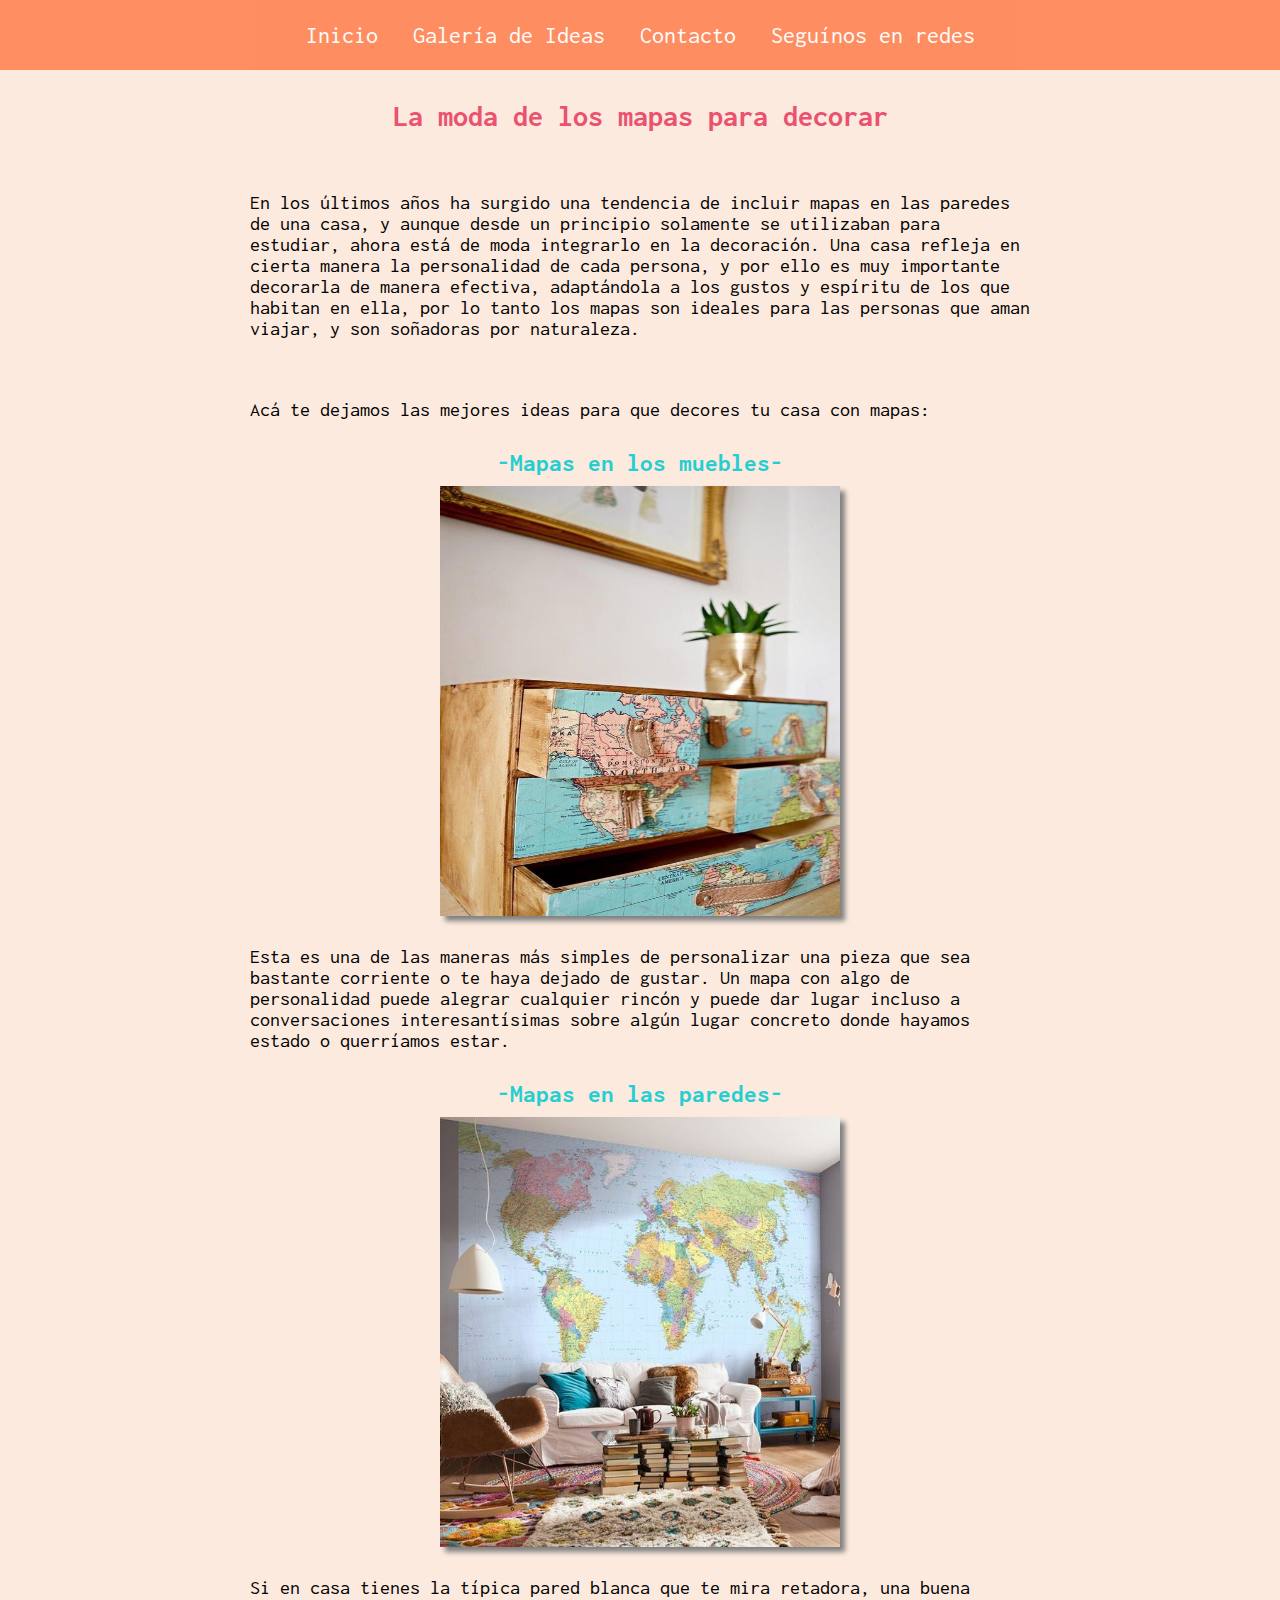
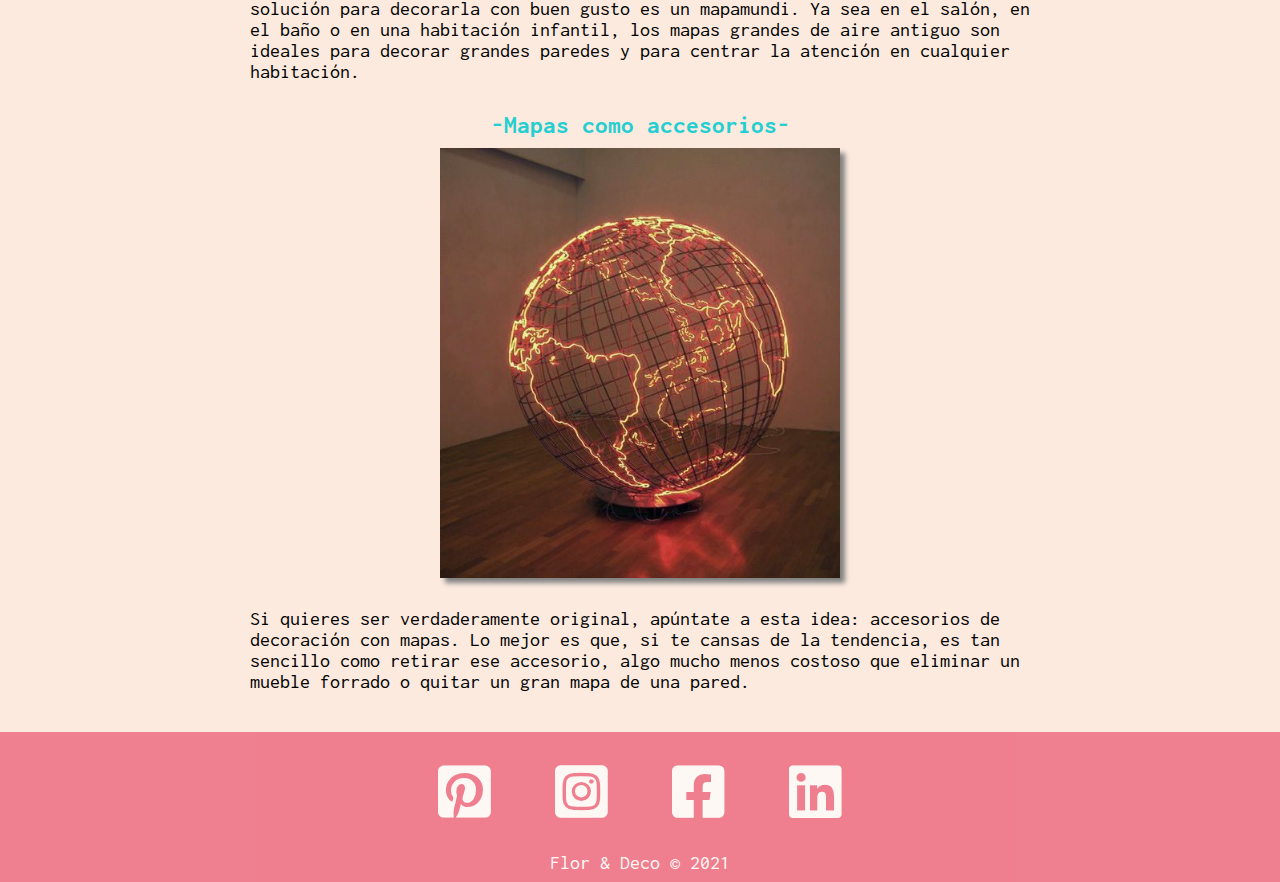
<file: article-maps.html>
<!DOCTYPE html>
<html lang="en">
<head>
    <meta charset="UTF-8">
    <meta http-equiv="X-UA-Compatible" content="IE=edge">
    <meta name="viewport" content="width=device-width, initial-scale=1.0">
    <link rel="stylesheet" href="css/styles.css">
    <link rel="shortcut icon" href="img/icono.png">
    <title>Flor & Deco</title>
</head>
<body>
    <nav>
        <div>
            <a target="_top" href="index.html" title="Inicio"><li>Inicio</li></a>
            <a target="_top" href="gallery.html" title="Galería de Ideas"><li>Galería de Ideas</li></a>
            <a target="_top" href="contact.html"><li>Contacto</li></a>
            <a href="#footer"><li>Seguínos en redes</li></a>
        </div>
    </nav>
    <h2 class="articulo-titulo">La moda de los mapas para decorar</h2>
    <div class="articulo">
        <p>
            En los últimos años ha surgido una tendencia de incluir mapas en las paredes de una casa, y aunque desde un principio solamente se utilizaban para estudiar, ahora está de moda integrarlo en la decoración. Una casa refleja en cierta manera la personalidad de cada persona, y por ello es muy importante decorarla de manera efectiva, adaptándola a los gustos y espíritu de los que habitan en ella, por lo tanto los mapas son ideales para las personas que aman viajar, y son soñadoras por naturaleza.
        </p>
        <p>
            Acá te dejamos las mejores ideas para que decores tu casa con mapas:
        </p>
        <h3>-Mapas en los muebles-</h3>
        <img src="img/map-2.jpg" alt="">
        <p>Esta es una de las maneras más simples de personalizar una pieza que sea bastante corriente o te haya dejado de gustar. Un mapa con algo de personalidad puede alegrar cualquier rincón y puede dar lugar incluso a conversaciones interesantísimas sobre algún lugar concreto donde hayamos estado o querríamos estar.</p>
        <h3>-Mapas en las paredes-</h3>
        <img src="img/map-3.jpg" alt="">
        <p>Si en casa tienes la típica pared blanca que te mira retadora, una buena solución para decorarla con buen gusto es un mapamundi. Ya sea en el salón, en el baño o en una habitación infantil,  los mapas grandes de aire antiguo son ideales para decorar grandes paredes y para centrar la atención en cualquier habitación.</p>
        <h3>-Mapas como accesorios-</h3>

        <img src="img/map-1.jpg" alt="">
        <p>
            Si quieres ser verdaderamente original, apúntate a esta idea: accesorios de decoración con mapas. Lo mejor es que, si te cansas de la tendencia, es tan sencillo como retirar ese accesorio, algo mucho menos costoso que eliminar un mueble forrado o quitar un gran mapa de una pared.
        </p>
    </div>
    <footer id="footer">
        <iframe id="iframe-footer" name="iframe-footer" src="footer.html" scrolling = "no"></iframe>
    </footer>
</body>
</html>
</file>
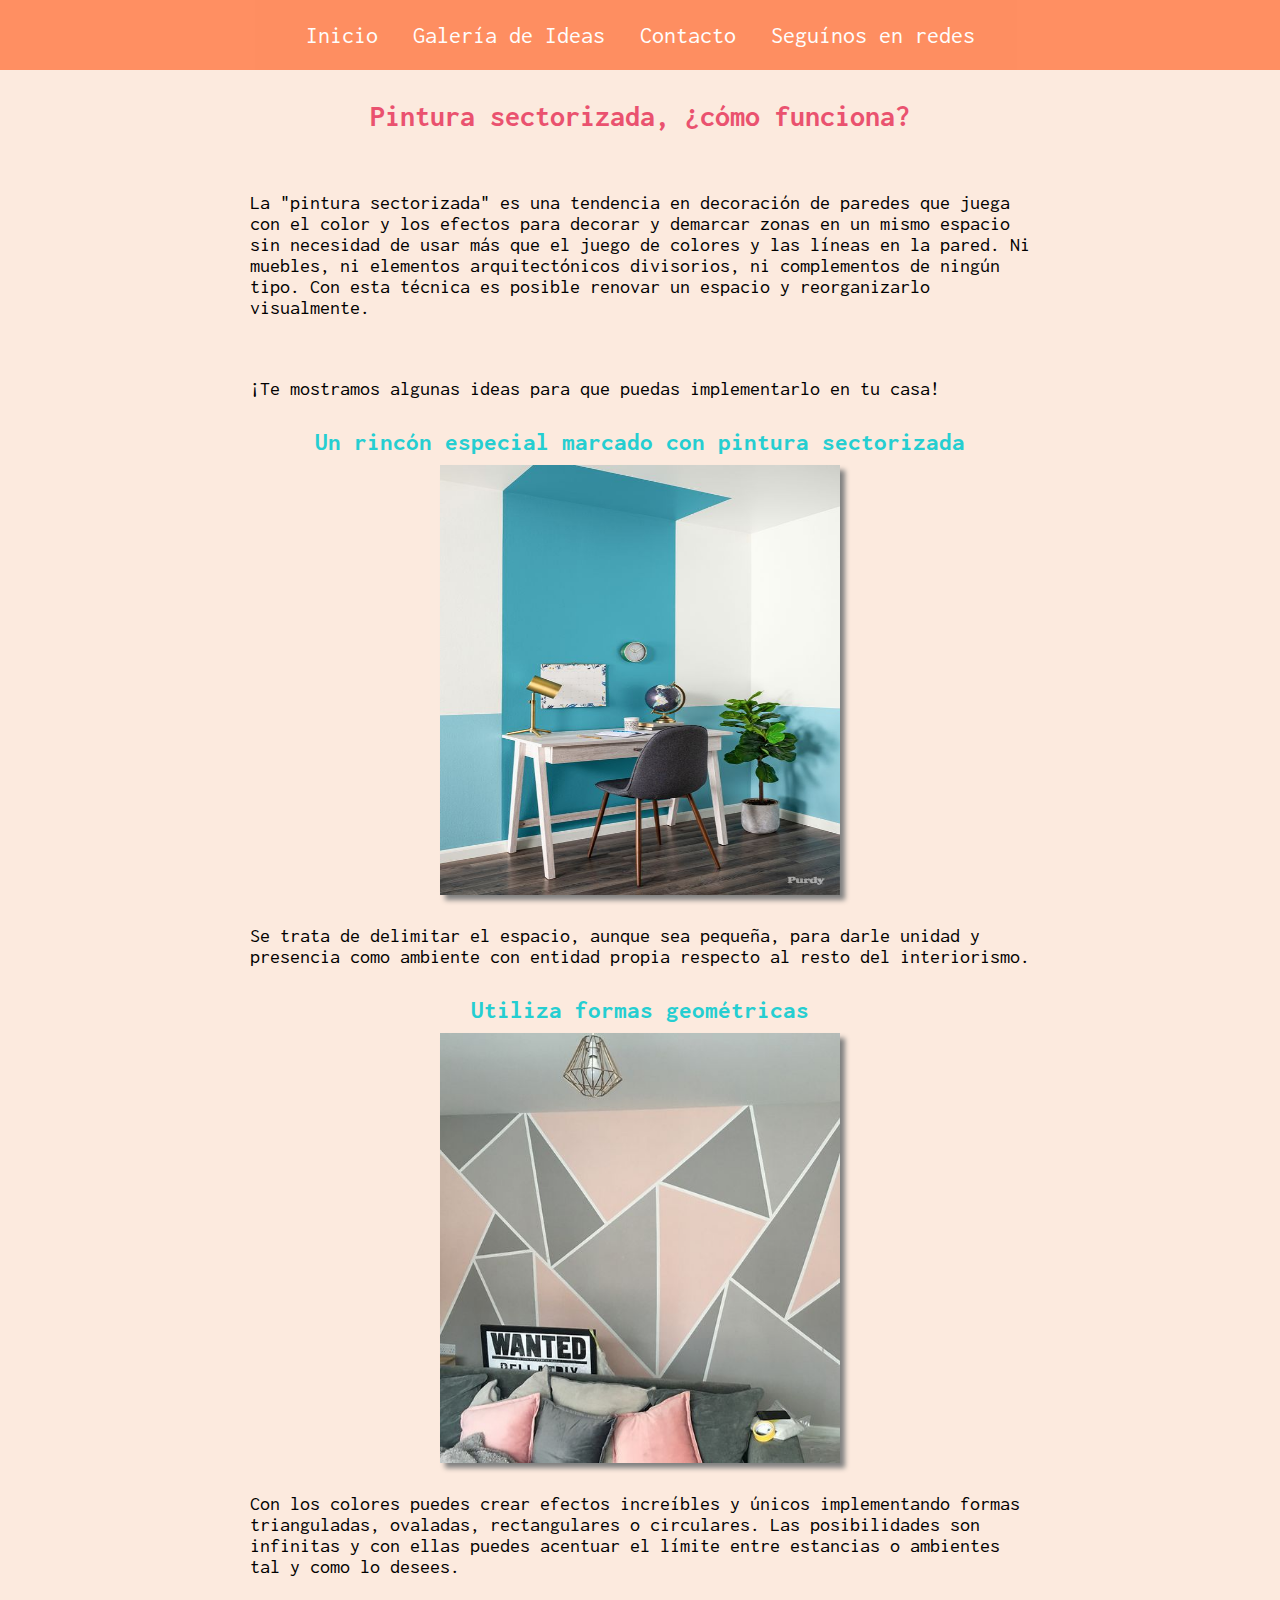
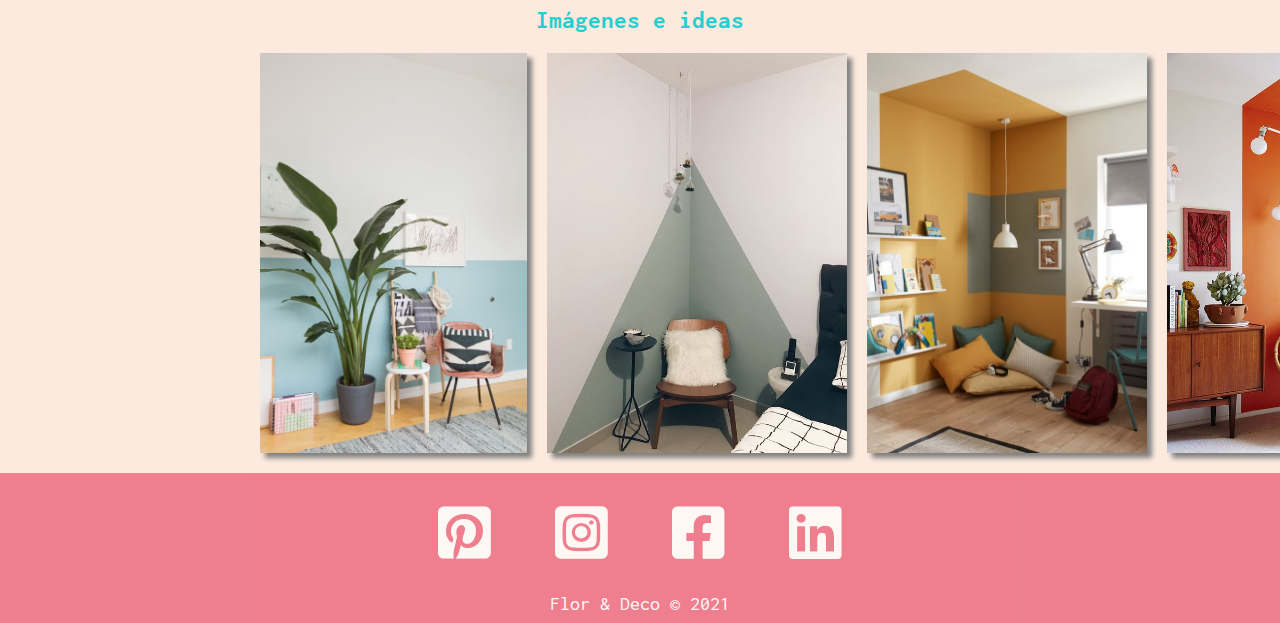
<file: article-painting.html>
<!DOCTYPE html>
<html lang="en">
<head>
    <meta charset="UTF-8">
    <meta http-equiv="X-UA-Compatible" content="IE=edge">
    <meta name="viewport" content="width=device-width, initial-scale=1.0">
    <link rel="stylesheet" href="css/styles.css">
    <link rel="shortcut icon" href="img/icono.png">

    <title>Flor & Deco</title>
</head>
<body>
    <nav>
        <div>
            <a target="_top" href="index.html" title="Inicio"><li>Inicio</li></a>
            <a target="_top" href="gallery.html" title="Galería de Ideas"><li>Galería de Ideas</li></a>
            <a target="_top" href="contact.html"><li>Contacto</li></a>
            <a href="#footer"><li>Seguínos en redes</li></a>
        </div>
    </nav>
    <h2 class="articulo-titulo">Pintura sectorizada, ¿cómo funciona?</h2>
    <div class="articulo">
        <p>
            La "pintura sectorizada" es una tendencia en decoración de paredes que juega con el color y los efectos para decorar y demarcar zonas en un mismo espacio sin necesidad de usar más que el juego de colores y las líneas en la pared. Ni muebles, ni elementos arquitectónicos divisorios, ni complementos de ningún tipo. Con esta técnica es posible renovar un espacio y reorganizarlo visualmente.
        </p>
        <p>
            ¡Te mostramos algunas ideas para que puedas implementarlo en tu casa!
        </p>
        <h3>Un rincón especial marcado con pintura sectorizada</h3>
        <img src="img/paint-1.jpg" alt="">
        <p>Se trata de delimitar el espacio, aunque sea pequeña, para darle unidad y presencia como ambiente con entidad propia respecto al resto del interiorismo.</p>
        <h3>Utiliza formas geométricas</h3>
        <img src="img/paint-2.jpg" alt="">
        <p>Con los colores puedes crear efectos increíbles y únicos implementando formas trianguladas, ovaladas, rectangulares o circulares. Las posibilidades son infinitas y con ellas puedes acentuar el límite entre estancias o ambientes tal y como lo desees.</p>
        <h3>Imágenes e ideas</h3>
        <div id="vista">
            <img src="img/paint-3.jpg" alt="">
            <img src="img/paint-4.jpg" alt="">
            <img src="img/paint-5.jpg" alt="">
            <img src="img/paint-6.jpg" alt="">
            <img src="img/paint-7.jpg" alt="">
            <img src="img/paint-8.jpg" alt="">
            

        </div>
    </div>
    <footer id="footer">
        <iframe id="iframe-footer" name="iframe-footer" src="footer.html" scrolling = "no"></iframe>
    </footer>
</body>
</html>
</file>
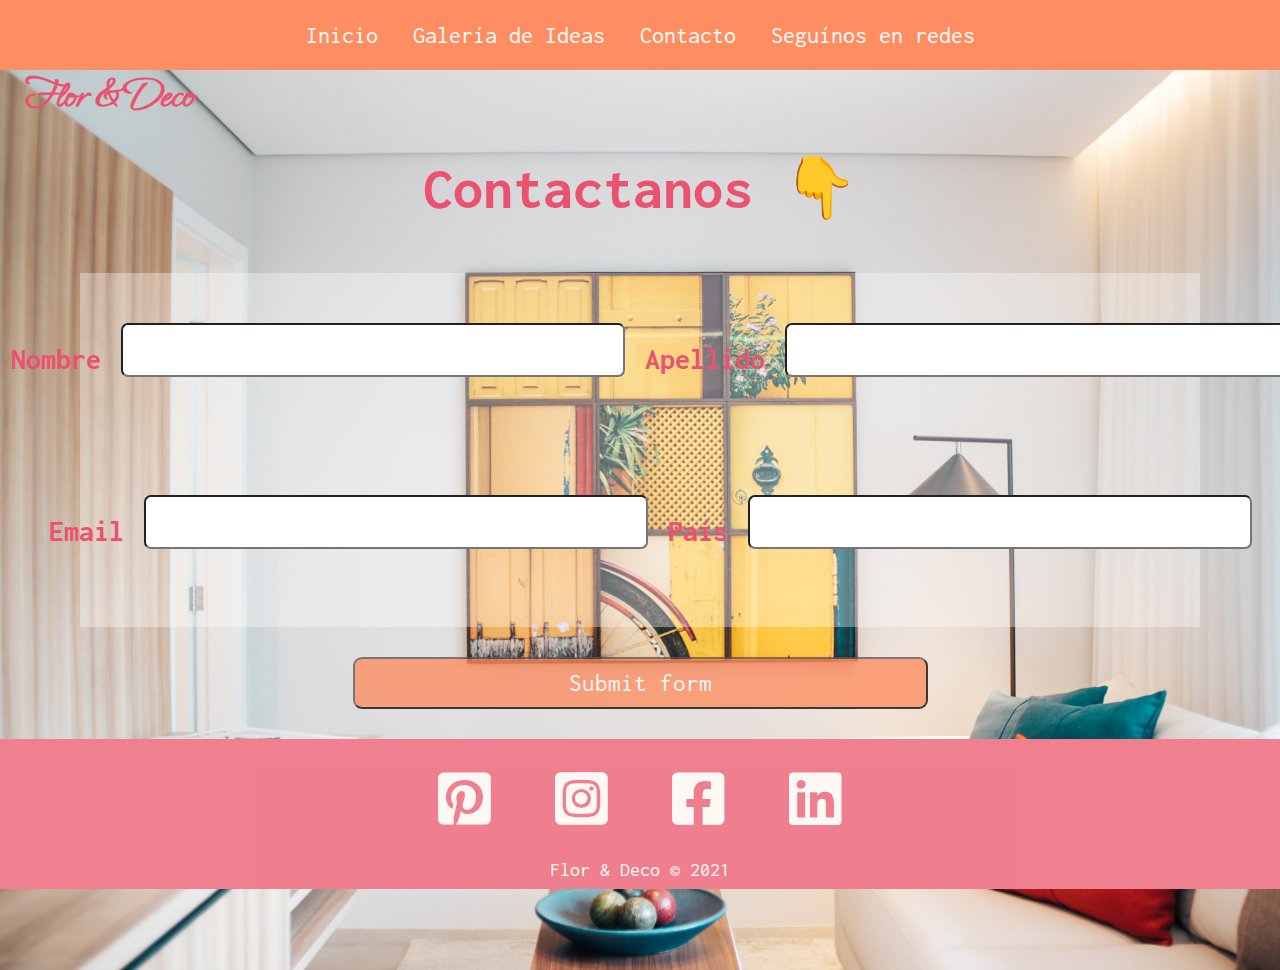
<file: contact.html>
<!DOCTYPE html>
<html lang="en">

<head>
    <meta charset="UTF-8">
    <meta http-equiv="X-UA-Compatible" content="IE=edge">
    <meta name="viewport" content="width=device-width, initial-scale=1.0">
    <script src="js/validations.js"></script>
    <link rel="shortcut icon" href="img/icono.png">
    <link rel="stylesheet" href="css/styles.css">
    <title>Flor & Deco</title>
</head>

<body>
    <nav>
        <div>
            <a target="_top" href="index.html" title="Inicio"><li>Inicio</li></a>
            <a target="_top" href="gallery.html" title="Galería de Ideas"><li>Galería de Ideas</li></a>
            <a target="_top" href="contact.html"><li>Contacto</li></a>
            <a href="#footer"><li>Seguínos en redes</li></a>
        </div>
    </nav>
    <div class="container-form">
        <h4>Flor & Deco</h4>
        <h2>Contactanos 👇</h2>
        <form id="form-contacto">
            <div class="form-row">
                <div class="col-md-4 mb-3">
                  <label for="validationCustom01">Nombre</label>
                  <input type="text" class="form-control" id="validationCustom01" value required>
                </div>
                <div class="col-md-4 mb-3">
                  <label for="validationCustom02">Apellido</label>
                  <input type="text" class="form-control" id="validationCustom02" required>
                </div>

              </div>
              <div class="form-row">
                <div class="col-md-6 mb-3">
                  <label for="validationCustom03">Email</label>
                  <input type="text" class="form-control" id="validationCustom03" required>
                </div>
                <div class="col-md-3 mb-3">
                  <label for="validationCustom05">País</label>
                  <input type="text" class="form-control" id="validationCustom05" required>
                </div>
              </div>
            </form>
            <button class="btn btn-primary" type="submit">Submit form</button>
            <footer id="footer">
              <iframe id="iframe-footer" name="iframe-footer" src="footer.html" scrolling = "no"></iframe>
          </footer>
      </body>
            <script>
            // Example starter JavaScript for disabling form submissions if there are invalid fields
            (function() {
              'use strict';
              window.addEventListener('load', function() {
                // Fetch all the forms we want to apply custom Bootstrap validation styles to
                var forms = document.getElementsByClassName('needs-validation');
                // Loop over them and prevent submission
                var validation = Array.prototype.filter.call(forms, function(form) {
                  form.addEventListener('submit', function(event) {
                    if (form.checkValidity() === false) {
                      event.preventDefault();
                      event.stopPropagation();
                    }
                    form.classList.add('was-validated');
                  }, false);
                });
              }, false);
            })();
            </script>
    </div>
    

</html>
</file>
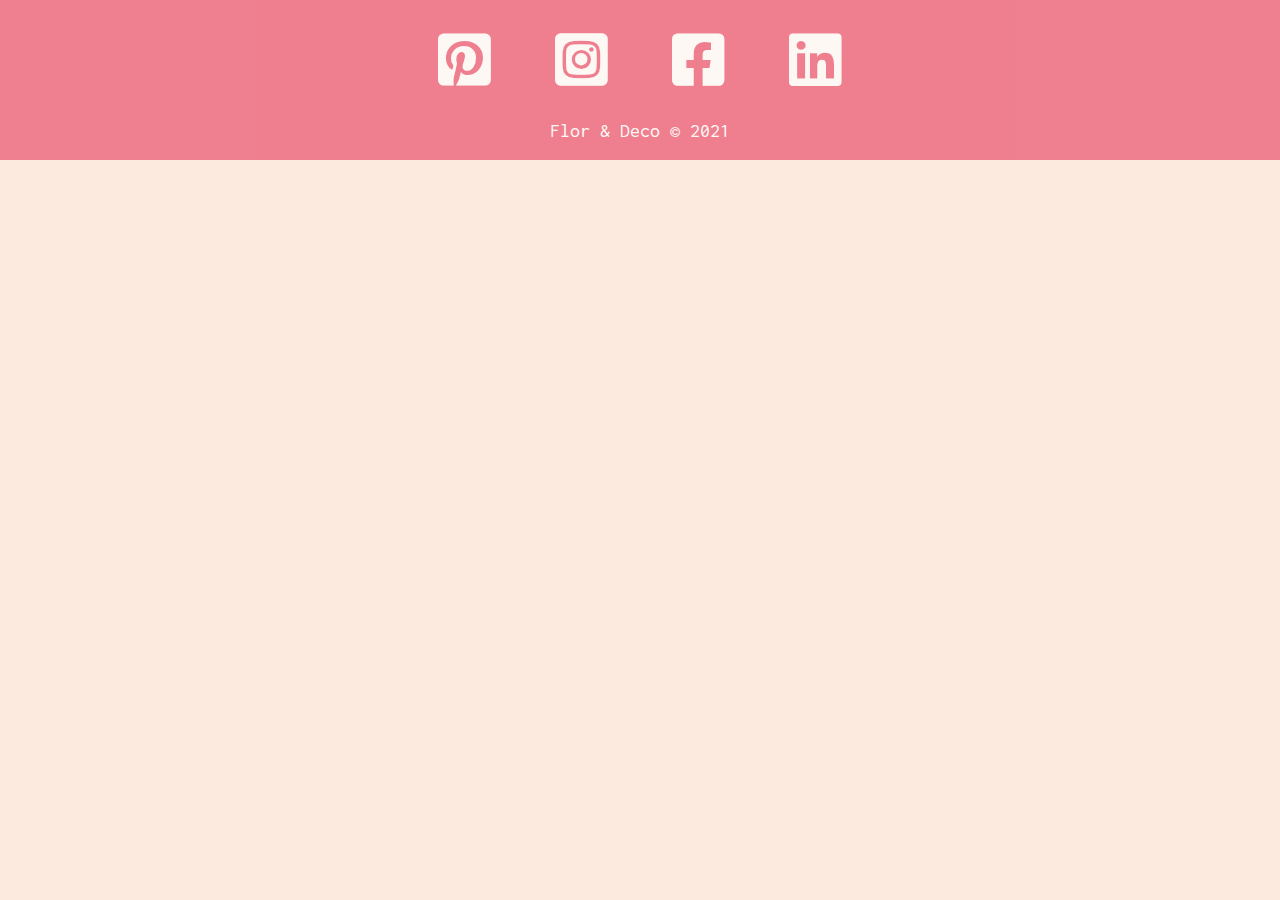
<file: footer.html>
<!DOCTYPE html>
<html lang="en">
<head>
    <meta charset="UTF-8">
    <meta http-equiv="X-UA-Compatible" content="IE=edge">
    <meta name="viewport" content="width=device-width, initial-scale=1.0">
    <link rel="stylesheet" href="css/fontawesome/css/all.min.css">
    <link rel="stylesheet" href="css/styles.css">
</head>
<body>
    <footer id="pie-de-pagina" name="footer">    
        <i class="fab fa-pinterest-square"></i>
        <i class="fab fa-instagram-square"></i>
        <i class="fab fa-facebook-square"></i>
        <i class="fab fa-linkedin"></i>
        <p>Flor & Deco © 2021</p>
    </footer>
</body>
</html>
</file>
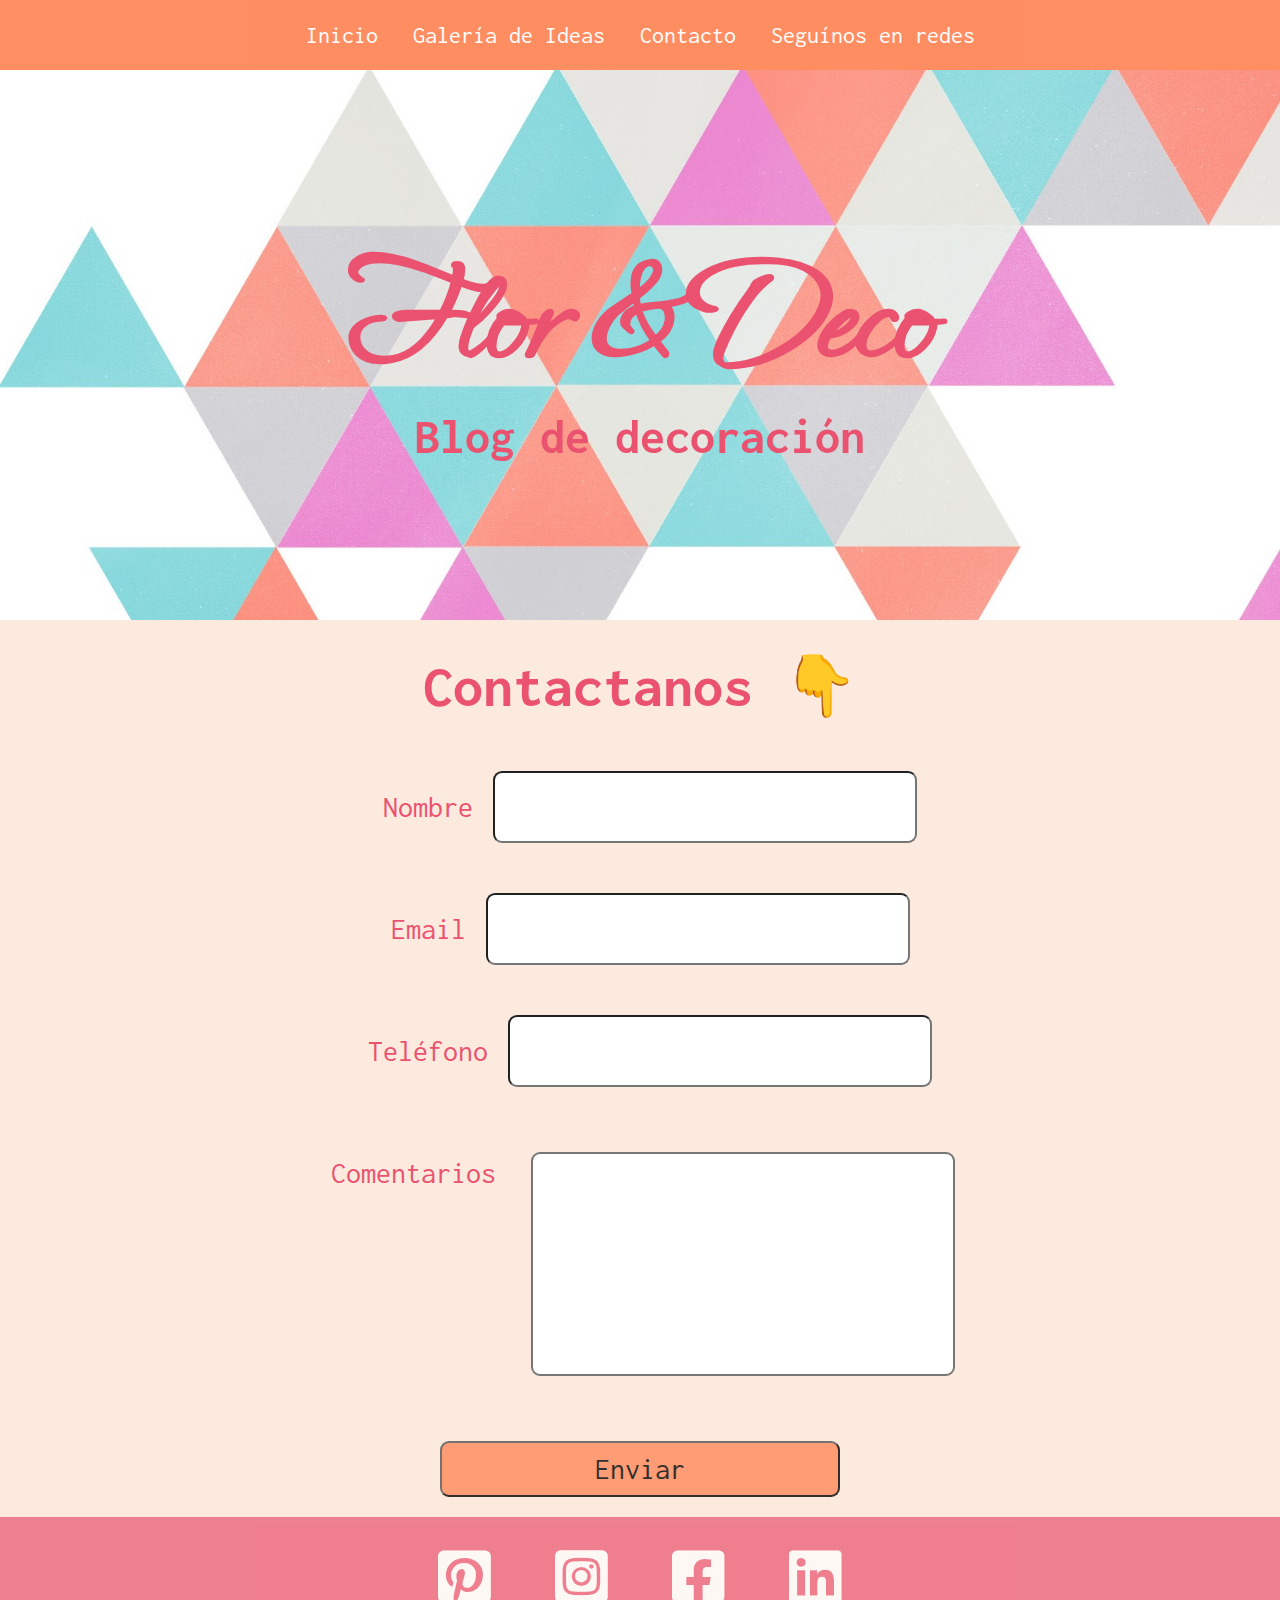
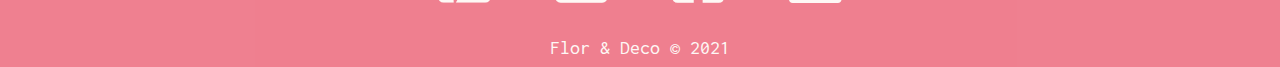
<file: TP1/contact.html>
<!DOCTYPE html>
<html lang="en">

<head>
    <meta charset="UTF-8">
    <meta http-equiv="X-UA-Compatible" content="IE=edge">
    <meta name="viewport" content="width=device-width, initial-scale=1.0">
    <script src="js/validations.js"></script>
    <link rel="shortcut icon" href="img/icono.png">
    <link rel="stylesheet" href="css/styles.css">
    <title>Flor & Deco</title>
</head>

<body>
    <nav>
        <div>
            <a target="_top" href="index.html" title="Inicio"><li>Inicio</li></a>
            <a target="_top" href="gallery.html" title="Galería de Ideas"><li>Galería de Ideas</li></a>
            <a target="_top" href="contact.html"><li>Contacto</li></a>
            <a href="#footer"><li>Seguínos en redes</li></a>
        </div>
    </nav>
    <header id="titulo">
        <h1>Flor & Deco <span>Blog de decoración</span></h1>
    </header>
    <div class="container-form">
        <h2>Contactanos 👇</h2>
        <form id="form-contacto">
            <div><label>Nombre</label><input name='name' type='text' class='nombre' value=''></div>
            <div><label>Email</label><input name='email' type='text' class='email' value=''></div>
            <div><label>Teléfono</label><input name='phone' type='text' class='phone' value=''></div>
            <div><label>Comentarios</label><textarea name='mensaje' rows='6' class='mensaje'></textarea></div>
            <div><input name='boton' type='submit' value='Enviar' class='boton' onclick="validar()"></div>
        </form>
    </div>
    <footer id="footer">
        <iframe id="iframe-footer" name="iframe-footer" src="footer.html" scrolling = "no"></iframe>
    </footer>
</body>

</html>
</file>
<file: css/styles.css>
@import url('https://fonts.googleapis.com/css2?family=Amiri&display=swap');
@import url('https://fonts.googleapis.com/css2?family=Ephesis&display=swap');
@import url('https://fonts.googleapis.com/css2?family=Inconsolata:wght@200&display=swap');
@import url('https://fonts.googleapis.com/css2?family=Karla&display=swap');

:root{
    --font:'Inconsolata', monospace;
    --background-color:#FCEADE;
    --first-color: #EA526F;
    --second-color: #25CED1;
    --third-color: #FF8A5B;
}

*{
    margin: 0px;
    padding: 0px;
}

nav{
    width: 100%;
    height: 70px;
    background-color: var(--third-color);
    text-align: center;
    display: flex;
    align-items: center;
    justify-content: center;
    opacity: 0.95;
}

nav li{
    display: inline;
    padding: 8px 0 8px 16px;
    text-decoration: none;
    font-family: var(--font);
    font-size: 150%;
    text-decoration: none;
    color: white;
}

iframe{
    width: 100%;
    height: 70px;
}

body{
    background-color: var(--background-color);
    min-height: calc(100% -4rem);
}

a{
    text-decoration: none;
}

#titulo{
    width: 100%;
    height: 550px;
    text-align: center;
    background-image: url(../img/fondo-index.jpg);
    background-repeat: no-repeat;
    background-size: cover;
    display: flex;
    align-items: center;
    justify-content: center;
    font-family: 'Ephesis', cursive;
    font-size: 100px;
    color: var(--first-color);
}

#titulo span{
    display: block;/*salto de línea*/
    font-family: var(--font);
    font-size: 50px;
}

main{
    padding: 30px 50px 30px;
}

#articulo-1 h3{
    background: linear-gradient(to right, var(--second-color),#a8f0f1);
    width: 600px;
    height: 60px;
    display: flex;
    align-items: center;
    justify-content: center;
    font-family: var(--font);
    font-size: 30px;
    color: white;
}

#articulo-1 img, #articulo-2 img{
    width: 430px;
    float: left;
    margin-right: 30px;
    margin-bottom: 15px;
    box-shadow: 5px 5px 5px grey;
}

#articulo-1 p, #articulo-2 p{
    font-family: var(--font);
    font-size: 30px;
    padding: 20px;
    margin-right: 30px;
   
}

#articulo-2 h3{
    background: linear-gradient(to right,#ecb6a1,var(--third-color));
    width: 600px;
    height: 60px;
    display: flex;
    align-items: center;
    justify-content: center;
    font-family: var(--font);
    font-size: 30px;
    color: white;
    margin-top: 50px;
}


.btn-articulo{
    background-color: var(--first-color);
    color:white;
    border-radius: 9px;
    font-family: var(--font);
    font-size: 21px;
    padding: 9px 20px 9px 20px;
    cursor: pointer;
}

.btn-articulo:hover{
    transition: white 300ms ease-in-out;
    opacity: 0.7;
}

/*******************************************************************/

#galeria-titulo{
    font-family: var(--font);
    text-align: center;
    padding-top: 30px;
    color: var(--first-color);
    font-size: 50px;
}

ul {
    list-style-type: none;
    display: grid;
    grid-template-columns: repeat(4 ,1fr);
    padding: 100px;
    grid-gap: 25px;
    position: relative;
}

li {
    position: relative;
    overflow: hidden;
    margin: 0 15px 15px 0;
    cursor: pointer;
    transition: all 300ms;
    overflow: hidden;
}

li img{
    width: 100%;
    height: 100%;
    object-fit: cover;
}

.info {
    display: none;
    position: absolute;
    z-index: 10;
    padding: 10px;
    display: none;
    position: absolute;
    z-index: 10;
    color: black;
    top: 50%;
    left: 50%;
    transform: translate(-50%, -50%);
    -ms-transform: translate(-50%, -50%);
    font-weight: bold;
    font-family: var(--font);
    font-size: 1em;
}

li:hover{
    transform: scale(1.05)
}

li:hover .info {
    display: block;
}

li:hover img{
    opacity: 0.4;
}

/*******************************************************************/

.articulo-titulo{
    font-family: var(--font);
    text-align: center;
    padding-top: 30px;
    color: var(--first-color);
    font-size: 30px;
}

.articulo{
    margin: 30px 250px 10px 250px;
}

.articulo h3{
    text-align: center;
    font-family: var(--font);
    padding-bottom: 10px;
    font-size: 25px;
    color: var(--second-color);
}

.articulo p{
    padding-bottom: 30px;
    padding-top: 30px;
    font-family: var(--font);
    color: black;
    font-size: 20px;
}

.articulo img{
    display: block;
    margin:auto;
    width: 400px; height: 430px;
    box-shadow: 5px 5px 5px grey;
    align-content: center;
}

#vista{
    display: flex;
    position: relative;
}

#vista img{
    margin: 10px;
    border: 20px white;
    width: 300px;
    height: 400px;
}


/*******************************************************************/

#pie-de-pagina{
    text-align: center;
    background-color: var(--first-color);
    opacity: 0.7;
    padding-bottom: 10px;
    width: 100%;
    height: 150px;
}

#pie-de-pagina i{
    font-size: 60px;
    padding: 30px;
    color: white;
    cursor: pointer;
}

#pie-de-pagina p{
    font-family: var(--font);
    color: white;
    font-size: 20px;
}

/*******************************************************************/
#iframe-nav{
    width: 100%;
    height: 70px;
    border: none;

}

#iframe-footer{
    border: none;
    width: 300px;
    height: 100px;
    display:block;
    width: 100%;
    height: 150px;
    position: absolute;
}

/*******************************************************************/
.container-form h4{
    font-family: 'Ephesis', cursive;
    font-size: 40px;
    color: var(--first-color);
    margin-left: 25px;
}

.container-form{
    background-image: url(../img/newsletter.jpg) ;
    width: 100%;
    height: 100%;
    position: absolute;
    background-repeat: no-repeat;
    background-size: cover;
}

.container-form h2{
    font-family: var(--font);
    text-align: center;
    padding-top: 30px;
    color: var(--first-color);
    font-size: 60px;
    margin-bottom: 30px;
}

#form-contacto{
    background-color: rgb(255, 255, 255,0.35);
    margin: 0 80px 0 80px;
    padding-bottom: 60px;
}

#form-contacto input{
    font-size: 24px;
    border-width: 2px;
    border-radius: 7px;
    width: 500px;
    height: 50px;
}

#form-contacto div{
    font-family: var(--font);
    color: var(--first-color);
    font-weight: bold;
    font-size: 30px;
    margin-top: 50px;
    text-align: center;
    justify-content: center;
    display:  flex;
}

#form-contacto label{
    margin: 20px;
    display:inline-block;
}

#form-contacto textarea{
    padding: 10px;
    font-size: 20px;
    border-width: 2px;
    border-radius: 9px;
	margin:15px;
	resize:none;
	display:block;
    width: 400px;
    height: 200px;
}

.btn{
    cursor: pointer;
    font-family: var(--font);
    font-size: 25px;
    background-color: var(--third-color);
    padding:11px 76px;
    opacity: 0.75;
    margin: 30px 30px 30px 30px;
    margin-left: auto;
    margin-right: auto;
    display:block;
    border-radius: 9px;
    width: 575px;
    color: white;
}


.btn:hover{
    text-decoration: underline;
    opacity: 0.9;
}

footer{
    height: 4rem;
    width: 100%;
    display: block;
}


/*******************************************************************/

@media screen and (max-width: 480px){

    ul{
        grid-template-columns: repeat(2, 1fr);
    }

    .articulo{
        margin: 30px 25px 10px 25px;
    }

    .articulo img{
        width: 200px; height: 230px;
    }

    #vista img{
        width: 200px;
        height: 300px;
    }

    #titulo{
        font-size: 50px;
    }

    #articulo-2 h3{
        margin-top: 30px;
    }

    .container-form{
        background-image: url(../img/newsletter-tablet-celular.jpg);
    }

    .info{
        font-size:  5px;
    }

    nav{
        font-size: 5px;
    }

    #iframe-footer{
        width: 100vw;
        height: auto;
    }

    #vista{
        display: grid;
        grid-template-columns: 1fr 1fr;
    }
    
    #vista img{
        margin: 10px;
        border: 20px white;
        width: 75%;
        height: 75%;
    }
}

@media screen and (max-width: 768px){

    ul{
        grid-template-columns: repeat(3, 1fr);
    }

    .articulo{
        margin: 30px 25px 10px 25px;
    }

    .articulo img{
        width: 200px; height: 230px;
    }

    #vista img{
        width: 200px;
        height: 300px;
    }

    #titulo{
        font-size: 70px;
    }

    .container-form{
        background-image: url(../img/newsletter-tablet-celular.jpg);
    }

    .info{
        font-size: 15px;
    }

    nav{
        font-size: 10px;
    }

    #vista{
        display: grid;
        grid-template-columns: 1fr 1fr 1fr;
    }
    
    #vista img{
        margin: 10px;
        border: 20px white;
        width: 75%;
        height: 75%;
    }

}
</file>
<file: TP1/css/styles.css>
@import url('https://fonts.googleapis.com/css2?family=Amiri&display=swap');
@import url('https://fonts.googleapis.com/css2?family=Ephesis&display=swap');
@import url('https://fonts.googleapis.com/css2?family=Inconsolata:wght@200&display=swap');
@import url('https://fonts.googleapis.com/css2?family=Karla&display=swap');

:root{
    --font:'Inconsolata', monospace;
    --background-color:#FCEADE;
    --first-color: #EA526F;
    --second-color: #25CED1;
    --third-color: #FF8A5B;
}

*{
    margin: 0px;
    padding: 0px;
}

nav{
    width: 100%;
    height: 70px;
    background-color: var(--third-color);
    text-align: center;
    display: flex;
    align-items: center;
    justify-content: center;
    opacity: 0.95;
}

nav li{
    display: inline;
    padding: 8px 0 8px 16px;
    text-decoration: none;
    font-family: var(--font);
    font-size: 150%;
    text-decoration: none;
    color: white;
}

iframe{
    width: 100%;
    height: 70px;
}

body{
    background-color: var(--background-color);
    min-height: calc(100% -4rem);
}

a{
    text-decoration: none;
}

#titulo{
    width: 100%;
    height: 550px;
    text-align: center;
    background-image: url(../img/fondo-index.jpg);
    background-repeat: no-repeat;
    background-size: cover;
    display: flex;
    align-items: center;
    justify-content: center;
    font-family: 'Ephesis', cursive;
    font-size: 100px;
    color: var(--first-color);
}

#titulo span{
    display: block;/*salto de línea*/
    font-family: var(--font);
    font-size: 50px;
}

main{
    padding: 30px 50px 30px;
}

#articulo-1 h3{
    background: linear-gradient(to right, var(--second-color),#a8f0f1);
    width: 600px;
    height: 60px;
    display: flex;
    align-items: center;
    justify-content: center;
    font-family: var(--font);
    font-size: 30px;
    color: white;
}

#articulo-1 img, #articulo-2 img{
    width: 430px;
    float: left;
    margin-right: 30px;
    margin-bottom: 15px;
    box-shadow: 5px 5px 5px grey;
}

#articulo-1 p, #articulo-2 p{
    font-family: var(--font);
    font-size: 30px;
    padding: 20px;
    margin-right: 30px;
   
}

#articulo-2 h3{
    background: linear-gradient(to right,#ecb6a1,var(--third-color));
    width: 600px;
    height: 60px;
    display: flex;
    align-items: center;
    justify-content: center;
    font-family: var(--font);
    font-size: 30px;
    color: white;
    margin-top: 50px;
}


.btn-articulo{
    background-color: var(--first-color);
    color:white;
    border-radius: 9px;
    font-family: var(--font);
    font-size: 21px;
    padding: 9px 20px 9px 20px;
    cursor: pointer;
}

.btn-articulo:hover{
    transition: white 300ms ease-in-out;
    opacity: 0.7;
}

/*******************************************************************/

#galeria-titulo{
    font-family: var(--font);
    text-align: center;
    padding-top: 30px;
    color: var(--first-color);
    font-size: 50px;
}

ul {
    list-style-type: none;
    display: grid;
    grid-template-columns: repeat(4 ,1fr);
    padding: 100px;
    grid-gap: 25px;
    position: relative;
}

li {
    position: relative;
    overflow: hidden;
    margin: 0 15px 15px 0;
    cursor: pointer;
    transition: all 300ms;
    overflow: hidden;
}

li img{
    width: 100%;
    height: 100%;
    object-fit: cover;
}

.info {
    display: none;
    position: absolute;
    z-index: 10;
    padding: 10px;
    display: none;
    position: absolute;
    z-index: 10;
    color: black;
    text-shadow: 1px 1px 2px var(--second-color);
    top: 50%;
    left: 50%;
    transform: translate(-50%, -50%);
    -ms-transform: translate(-50%, -50%);
    font-weight: bold;
    font-family: 'Karla', sans-serif;
    font-size: 15px;
}

li:hover{
    opacity: 0.75;
    transform: scale(1.05)
}

li:hover .info {
    display: block;
    opacity: 1;
}

/*******************************************************************/

.articulo-titulo{
    font-family: var(--font);
    text-align: center;
    padding-top: 30px;
    color: var(--first-color);
    font-size: 30px;
}

.articulo{
    margin: 30px 250px 10px 250px;
}

.articulo h3{
    text-align: center;
    font-family: var(--font);
    padding-bottom: 10px;
    font-size: 25px;
    color: var(--second-color);
}

.articulo p{
    padding-bottom: 30px;
    padding-top: 30px;
    font-family: var(--font);
    color: black;
    font-size: 20px;
}

.articulo img{
    display: block;
    margin:auto;
    width: 400px; height: 430px;
    box-shadow: 5px 5px 5px grey;
    align-content: center;
}

#vista{
    display: flex;
    position: relative;
}

#vista img{
    margin: 10px;
    border: 20px white;
    width: 300px;
    height: 400px;
}


/*******************************************************************/

#pie-de-pagina{
    text-align: center;
    background-color: var(--first-color);
    opacity: 0.7;
    padding-bottom: 10px;
    width: 100%;
    height: 150px;
}

#pie-de-pagina i{
    font-size: 60px;
    padding: 30px;
    color: white;
    cursor: pointer;
}

#pie-de-pagina p{
    font-family: var(--font);
    color: white;
    font-size: 20px;
}

/*******************************************************************/
#iframe-nav{
    width: 100%;
    height: 70px;
    border: none;

}

#iframe-footer{
    border: none;
    width: 300px;
    height: 100px;
    display:block;
    width: 100%;
    height: 150px;
}

/*******************************************************************/

.container-form h2{
    font-family: var(--font);
    text-align: center;
    padding-top: 30px;
    color: var(--first-color);
    font-size: 60px;
    margin-bottom: 30px;
}

#form-contacto input{
    padding: 10px;
    font-size: 30px;
    border-width: 2px;
    border-radius: 9px;
    display:block;
    width: 400px;
}

#form-contacto div{
    font-family: var(--font);
    color: var(--first-color);
    font-size: 30px;
    margin-top: 50px;
    text-align: center;
    justify-content: center;
    display:  flex;
}

#form-contacto label{
    margin: 20px;
    display:inline-block;
}

#form-contacto textarea{
    padding: 10px;
    font-size: 20px;
    border-width: 2px;
    border-radius: 9px;
	margin:15px;
	resize:none;
	display:block;
    width: 400px;
    height: 200px;
}

.boton{
    cursor: pointer;
    font-family: var(--font);
    margin-bottom: 20px;
    background-color: var(--third-color);
    opacity: 0.8;
}

.boton:hover{
    color:white;
}

footer{
    height: 4rem;
    width: 100%;
}

/*******************************************************************/

@media screen and (max-width: 480px){

    ul{
        grid-template-columns: repeat(2, 1fr);
    }

    .articulo{
        margin: 30px 25px 10px 25px;
    }

    #vista img{
        width: 200px;
        height: 300px;
    }

    #titulo{
        font-size: 50px;
    }

    #articulo-2 h3{
        margin-top: 30px;
    }
}

@media screen and (max-width: 1600px){

    ul{
        grid-template-columns: repeat(3, 1fr);
    }

    .articulo{
        margin: 30px 25px 10px 25px;
    }

    #vista img{
        width: 200px;
        height: 300px;
    }

    #titulo{
        font-size: 70px;
    }
}
</file>
